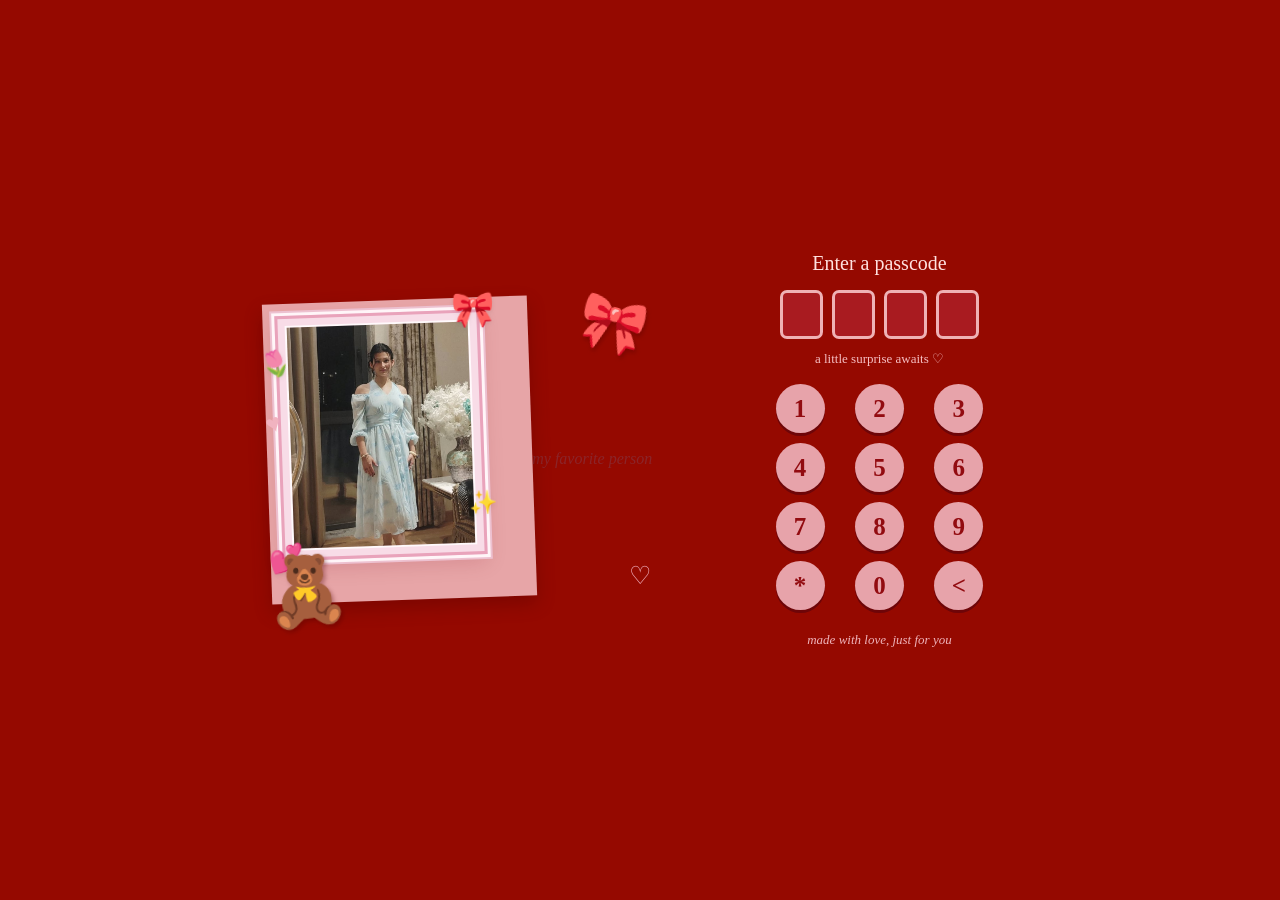
<file: index.html>
<!DOCTYPE html>
<html lang="en">
<head>
    <meta charset="UTF-8">
    <meta name="viewport" content="width=device-width, initial-scale=1.0">
    <title>Our Little Secret ♡</title>
    <link rel="stylesheet" href="style.css">
</head>
<body>

    <main class="screen">


        <section class="memory-side">
            <div class="polaroid">
                

<div class="photo-frame">
    <img src="bestie2..jpeg" alt="My bestie" class="bestie-photo">
    <span class="photo-sticker sticker-flower">🌷</span>
    <span class="photo-sticker sticker-sparkle">✨</span>
</div>


                    <span>♡</span>
                </div>
                <div class="polaroid-caption">my favorite person</div>
            </div>

            <div class="bow">🎀</div>
            <div class="teddy">🧸</div>
            <div class="little-heart heart-one">♥</div>
            <div class="little-heart heart-two">♡</div>
        </section>

        <!-- RIGHT: Passcode keypad -->
        <section class="keypad-side">
            <p class="heading">Enter a passcode</p>

            <div class="code-boxes" id="codeBoxes">
                <div class="code-box"></div>
                <div class="code-box"></div>
                <div class="code-box"></div>
                <div class="code-box"></div>
            </div>

            <p class="hint" id="hint">a little surprise awaits ♡</p>

            <div class="keypad">
                <button class="key" data-key="1">1</button>
                <button class="key" data-key="2">2</button>
                <button class="key" data-key="3">3</button>
                <button class="key" data-key="4">4</button>
                <button class="key" data-key="5">5</button>
                <button class="key" data-key="6">6</button>
                <button class="key" data-key="7">7</button>
                <button class="key" data-key="8">8</button>
                <button class="key" data-key="9">9</button>
                <button class="key" data-key="clear">*</button>
                <button class="key" data-key="0">0</button>
                <button class="key" data-key="delete"><</button>
            </div>

            <p class="bottom-text">made with love, just for you</p>
        </section>

    </main>

    <script>
        const secretCode = "2111"; // Change this
        let enteredCode = "";

        const boxes = document.querySelectorAll(".code-box");
        const hint = document.getElementById("hint");

        function updateBoxes() {
            boxes.forEach((box, index) => {
                box.textContent = enteredCode[index] ? "♥" : "";
                box.classList.toggle(
                    "filled",
                    index < enteredCode.length
                );
            });
        }

        function checkCode() {
            if (enteredCode.length === 4) {
                if (enteredCode === secretCode) {
                    hint.textContent = "Yayyy! Unlocking your surprise ♡";

                    // Next birthday page will go here
                    setTimeout(() => {
                        window.location.href = "surprise.html";
                    }, 800);
                } else {
                    hint.textContent = "Oops! Try our birth date baby ♡";
                    enteredCode = "";
                    updateBoxes();
                }
            }
        }
        

        document.querySelectorAll(".key").forEach(button => {
            button.addEventListener("click", () => {
                const key = button.dataset.key;

                if (key === "clear") {
                    enteredCode = "";
                    hint.textContent = "a little surprise awaits ♡";
                } else if (key === "delete") {
                    enteredCode = enteredCode.slice(0, -1);
                    hint.textContent = "a little surprise awaits ♡";
                } else if (enteredCode.length < 4) {
                    enteredCode += key;
                }

                updateBoxes();
                checkCode();
            });
        });

        // Allow keyboard number entry too
        document.addEventListener("keydown", event => {
            if (/^[0-9]$/.test(event.key) && enteredCode.length < 4) {
                enteredCode += event.key;
                updateBoxes();
                checkCode();
            }

            if (event.key === "Backspace") {
                enteredCode = enteredCode.slice(0, -1);
                updateBoxes();
            }

            if (event.key === "Escape") {
                enteredCode = "";
                updateBoxes();
            }
        });
    </script>

</body>
</html>
</file>
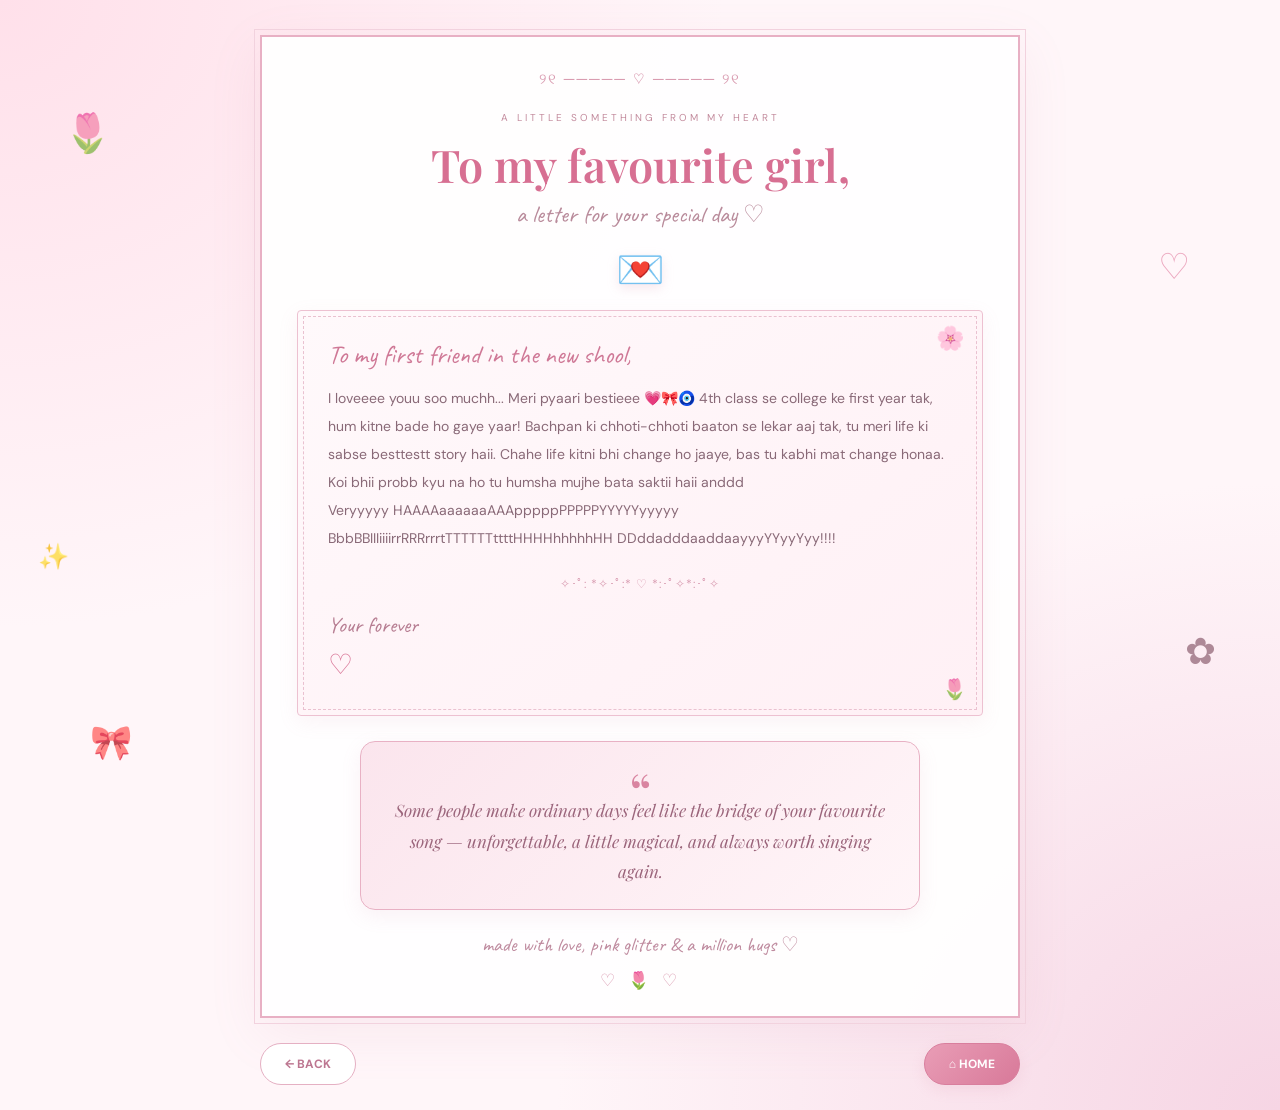
<file: letter.html>
<!DOCTYPE html>
<html lang="en">
<head>
    <meta charset="UTF-8">
    <meta name="viewport" content="width=device-width, initial-scale=1.0">
    <title>A Little Letter for You ♡</title>
    <link rel="stylesheet" href="letter.css">
</head>
<body>

    <div class="floating-decor decor-one">🌷</div>
    <div class="floating-decor decor-two">♡</div>
    <div class="floating-decor decor-three">🎀</div>
    <div class="floating-decor decor-four">✿</div>
    <div class="floating-decor decor-five">✨</div>

    <main class="letter-page">

        <div class="top-decoration">୨୧ ───── ♡ ───── ୨୧</div>

        <p class="eyebrow">A LITTLE SOMETHING FROM MY HEART</p>

        <h1>To my favourite girl,</h1>

        <p class="subtitle">a letter for your special day ♡</p>

        <div class="envelope-icon">💌</div>

        <div class="letter-card">

            <div class="card-flower flower-left">🌸</div>
            <div class="card-flower flower-right">🌷</div>

            <p class="dear">To my first friend in the new shool,</p>

            <p class="letter-text">
                I loveeee youu soo muchh... Meri pyaari bestieee 💗🎀🧿 
                4th class se college ke first year tak, 
                hum kitne bade ho gaye yaar! 
                Bachpan ki chhoti-chhoti baaton se lekar aaj tak, 
                tu meri life ki sabse besttestt story haii. 
                Chahe life kitni bhi change ho jaaye, bas tu kabhi mat change honaa.
                Koi bhii probb kyu na ho tu humsha mujhe bata saktii haii anddd <br>
                Veryyyyy HAAAAaaaaaaAAApppppPPPPPYYYYYyyyyy <br>BbbBBIIIiiiirrRRRrrrtTTTTTTttttHHHHhhhhhHH DDddadddaaddaayyyYYyyYyy!!!!
            </p>

            <div class="little-divider">✧･ﾟ: *✧･ﾟ:* ♡ *:･ﾟ✧*:･ﾟ✧</div>

            <p class="signature">
                Your forever
                <span>♡</span>
            </p>

        </div>

        <section class="quote-card">
            <span class="quote-mark">“</span>

            <p class="quote-text">
                Some people make ordinary days feel like the bridge
                of your favourite song — unforgettable, a little
                magical, and always worth singing again.
            </p>
        </section>

        <p class="footer-message">
            made with love, pink glitter & a million hugs ♡
        </p>

        <div class="bottom-decoration">♡  🌷  ♡</div>

    </main>

    <nav class="page-navigation">

        <button class="nav-button back-button"
                onclick="window.location.href='wish.html'">
            ← BACK
        </button>

        <button class="nav-button home-button"
                onclick="window.location.href='index.html'">
            ⌂ HOME
        </button>

    </nav>

</body>
</html>
</file>
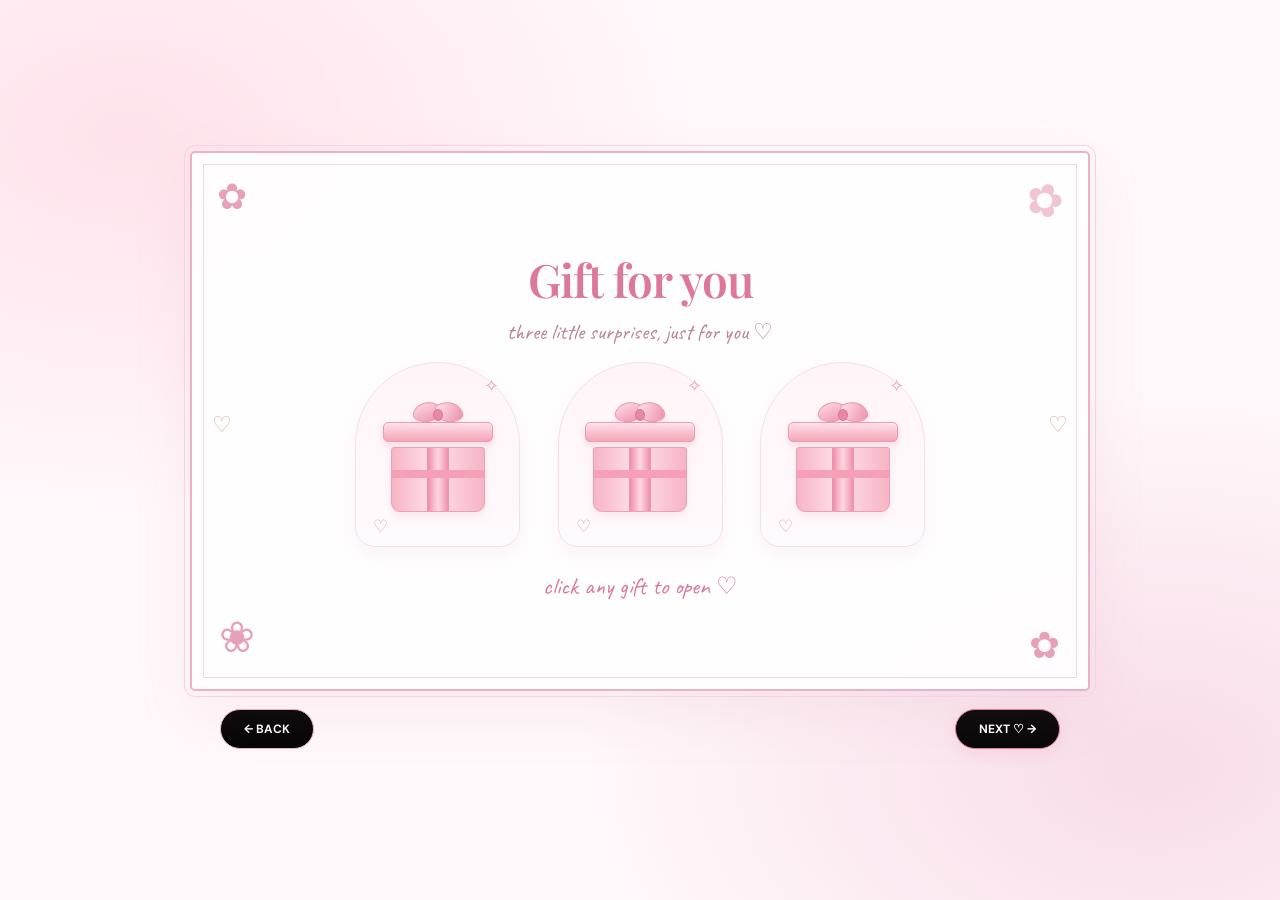
<file: memories.html>
<!DOCTYPE html>
<html lang="en">
<head>
    <meta charset="UTF-8">
    <meta name="viewport" content="width=device-width, initial-scale=1.0">
    <title>Gifts for You 🎁</title>
    <link rel="stylesheet" href="memories.css">
</head>
<body>

    <main class="gift-page">
        <div class="flower-decoration flower-top-left">✿</div>
<div class="flower-decoration flower-bottom-left">❀</div>
<div class="flower-decoration flower-bottom-right">✿</div>
<div class="flower-decoration flower-middle-left">♡</div>
<div class="flower-decoration flower-middle-right">♡</div>

        <h1>Gift for you</h1>

        <p class="subtitle">three little surprises, just for you ♡</p>

        <section class="gifts-container">

            <!-- GIFT 1 -->
            <button class="gift-button" onclick="openGift(1)"
                    aria-label="Open gift one">
                <div class="gift">
                    <div class="gift-lid"></div>
                    <div class="gift-box">
                        <div class="gift-ribbon vertical"></div>
                        <div class="gift-ribbon horizontal"></div>
                    </div>
                    <div class="bow">
                        <span class="bow-left"></span>
                        <span class="bow-right"></span>
                        <span class="bow-center"></span>
                    </div>
                </div>
            </button>

            <!-- GIFT 2 -->
            <button class="gift-button" onclick="openGift(2)"
                    aria-label="Open gift two">
                <div class="gift">
                    <div class="gift-lid"></div>
                    <div class="gift-box">
                        <div class="gift-ribbon vertical"></div>
                        <div class="gift-ribbon horizontal"></div>
                    </div>
                    <div class="bow">
                        <span class="bow-left"></span>
                        <span class="bow-right"></span>
                        <span class="bow-center"></span>
                    </div>
                </div>
            </button>

            <!-- GIFT 3 -->
            <button class="gift-button" onclick="openGift(3)"
                    aria-label="Open gift three">
                <div class="gift">
                    <div class="gift-lid"></div>
                    <div class="gift-box">
                        <div class="gift-ribbon vertical"></div>
                        <div class="gift-ribbon horizontal"></div>
                    </div>
                    <div class="bow">
                        <span class="bow-left"></span>
                        <span class="bow-right"></span>
                        <span class="bow-center"></span>
                    </div>
                </div>
            </button>

        </section>

        <p class="instruction">click any gift to open ♡</p>

       

        <!-- Gift surprise popup -->
        <div class="popup-overlay" id="giftPopup" role="dialog"
             aria-modal="true" aria-labelledby="popupTitle" hidden>

            <div class="popup-card">
                <button class="close-button" onclick="closeGift()"
                        aria-label="Close popup">×</button>

                <div class="popup-flower">🌷</div>

                <h2 id="popupTitle">A little surprise for you!</h2>

                <p id="popupMessage"></p>

                <div class="popup-heart">♡ ♡ ♡</div>

                <button class="close-gift-button" onclick="closeGift()">
                    back to my gifts
                </button>
            </div>

        </div>

    </main>

    <script>
        const gifts = {
            1: {
                title: "A little love letter 💌",
                message: "You are one of the most beautiful parts of my life. Thank you for all the laughs, the memories, and the moments that mean more than words can say. I'm so lucky to have you as my best friend. Love you always! ♡"
            },

            2: {
                title: "A wish just for you 🌷",
                message: "May this year bring you the happiest surprises, endless laughter, beautiful memories, and every little thing your heart wishes for. You deserve so much love and happiness. Never stop shining, birthday girl! ✨"
            },

            3: {
                title: "One promise, bestie 🎀",
                message: "No matter how much life changes, I hope we always find our way back to each other. More silly jokes, late-night talks, crazy adventures, and memories to laugh about forever. You're stuck with me! ♡"
            }
        };

        function openGift(number) {
            const gift = gifts[number];

            document.getElementById("popupTitle").textContent =
                gift.title;

            document.getElementById("popupMessage").textContent =
                gift.message;

            document.getElementById("giftPopup").hidden = false;

            document.querySelector(".close-button").focus();
        }

        function closeGift() {
            document.getElementById("giftPopup").hidden = true;
        }

        document.getElementById("giftPopup").addEventListener(
            "click",
            function(event) {
                if (event.target === this) {
                    closeGift();
                }
            }
        );

        document.addEventListener("keydown", function(event) {
            if (event.key === "Escape") {
                closeGift();
            }
        });

        function goBack() {
            window.location.href = "surprise.html";
        }
    </script>
    
<nav class="page-navigation">
    <button class="page-back" onclick="window.location.href='surprise.html'">
        ← BACK
    </button>

    <button class="page-next" onclick="window.location.href='wish.html'">
        NEXT ♡ →
    </button>
</nav>


</body>
</html>
</file>
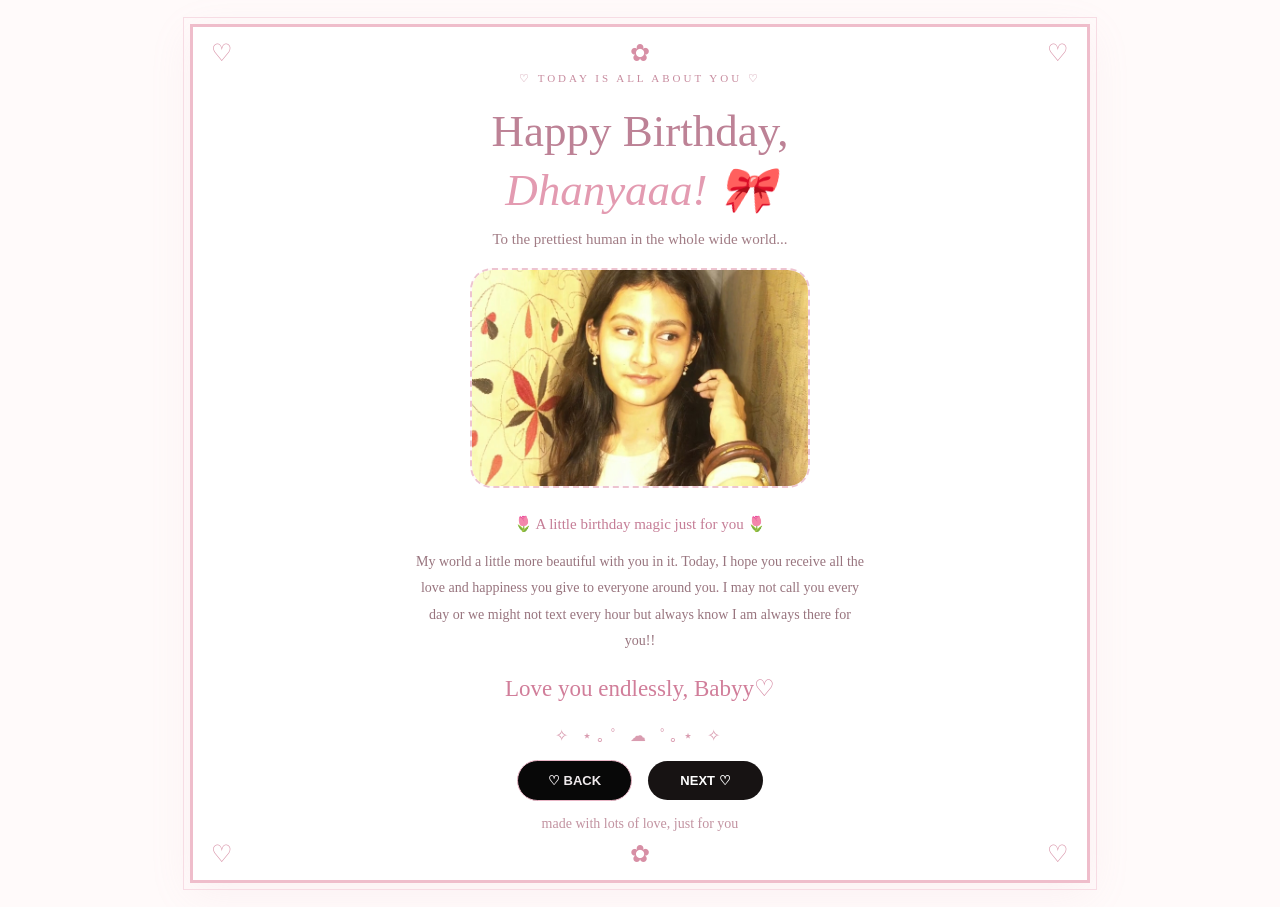
<file: surprise.html>
<!DOCTYPE html>
<html lang="en">
<head>
    <meta charset="UTF-8">
    <meta name="viewport" content="width=device-width, initial-scale=1.0">
    <title>Happy Birthdayyy! 🎀</title>
    <link rel="stylesheet" href="surprise.css">
</head>
<body>

    <main class="birthday-page">

        <div class="border-decoration">
            <span>♡</span>
            <span>✿</span>
            <span>♡</span>
        </div>

        <div class="birthday-content">

            <p class="tiny-heading">♡ TODAY IS ALL ABOUT YOU ♡</p>

            <h1>
                Happy Birthday,
                <span>Dhanyaaa! 🎀</span>
            </h1>

            <p class="intro">
                To the prettiest human in the whole wide world...
            </p>


<div class="gif-frame">
    <img
        src="bestie.jpeg"
        alt="My beautiful best friend"
        class="birthday-gif"
    >
</div>


            <div class="birthday-message">
                <p>🌷 A little birthday magic just for you 🌷</p>

                <p>
                    My world a little more beautiful with you in it.
                    Today, I hope you receive all the love
                    and happiness you give to everyone around you.
                    I may not call you every day or we might not 
                    text every hour but always know I am always there for you!!
                </p>

                <p class="love-note">
                    Love you endlessly, Babyy♡
                </p>
            </div>

            <div class="sparkles">✧ ⋆｡˚ ☁︎ ˚｡⋆ ✧</div>

            <div class="navigation-buttons">

                <button class="back-button" onclick="goBack()">
                    ♡ BACK
                </button>

                <button class="next-button" onclick="goNext()">
                    NEXT ♡
                </button>

            </div>

            <p class="footer-note">
                made with lots of love, just for you
                <br>
            </p>

        </div>
<br>
        <div class="border-decoration bottom-border">
            <span>♡</span>
            <span>✿</span>
            <span>♡</span>
        </div>

    </main>

    <script>
        function goBack() {
            window.location.href = "index.html";
        }

        function goNext() {
            window.location.href = "memories.html";
        }
    </script>

</body>
</html>
</file>
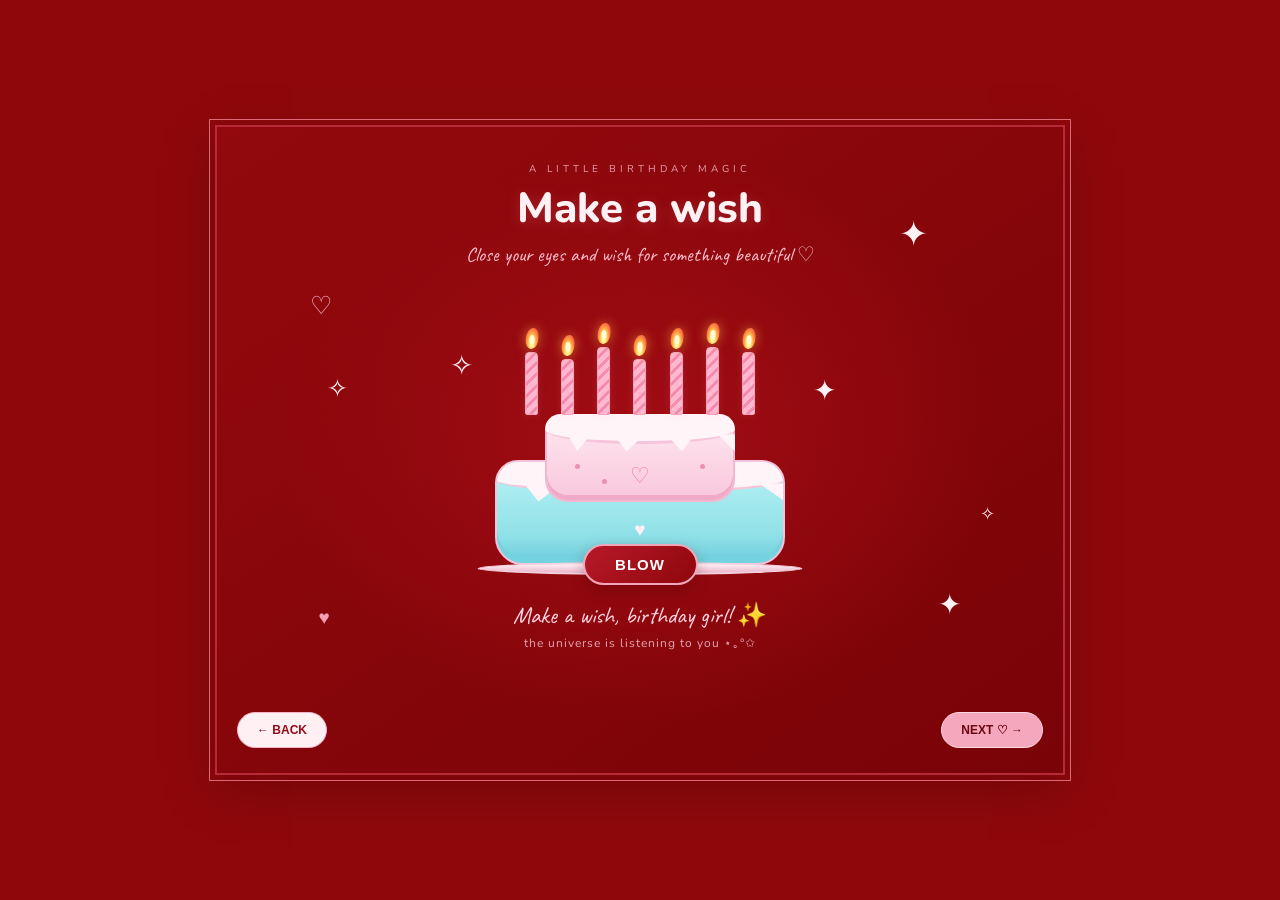
<file: wish.html>
<!DOCTYPE html>
<html lang="en">
<head>
    <meta charset="UTF-8">
    <meta name="viewport" content="width=device-width, initial-scale=1.0">
    <title>Make a Wish 🎂</title>
    <link rel="stylesheet" href="wish.css">
</head>
<body>

    <main class="wish-page">

        <!-- Decorative stars -->
        <span class="star star-one">✦</span>
        <span class="star star-two">✧</span>
        <span class="star star-three">✦</span>
        <span class="star star-four">✧</span>
        <span class="heart heart-one">♡</span>
        <span class="heart heart-two">♥</span>

        <header class="wish-header">
            <p class="eyebrow">A LITTLE BIRTHDAY MAGIC</p>
            <h1 id="wishTitle">Make a wish</h1>
            <p class="wish-subtitle" id="wishSubtitle">
                Close your eyes and wish for something beautiful ♡
            </p>
        </header>

        <!-- Birthday cake -->
        <section class="cake-scene" aria-label="Birthday cake with candles">

            <div class="sparkle sparkle-one">✧</div>
            <div class="sparkle sparkle-two">✦</div>

            <div class="cake">

                <!-- Candles -->
                <div class="candles" id="candles">

                    <div class="candle candle-one">
                        <span class="flame"></span>
                    </div>

                    <div class="candle candle-two">
                        <span class="flame"></span>
                    </div>

                    <div class="candle candle-three">
                        <span class="flame"></span>
                    </div>

                    <div class="candle candle-four">
                        <span class="flame"></span>
                    </div>

                    <div class="candle candle-five">
                        <span class="flame"></span>
                    </div>

                    <div class="candle candle-six">
                        <span class="flame"></span>
                    </div>

                    <div class="candle candle-seven">
                        <span class="flame"></span>
                    </div>

                </div>

                <!-- Top cake layer -->
                <div class="cake-top">
                    <div class="top-icing"></div>
                    <span class="cake-heart">♡</span>
                    <span class="cake-dot dot-one"></span>
                    <span class="cake-dot dot-two"></span>
                    <span class="cake-dot dot-three"></span>
                </div>

                <!-- Bottom cake layer -->
                <div class="cake-bottom">
                    <div class="bottom-icing"></div>
                    <span class="cake-heart bottom-heart">♥</span>
                </div>

                <!-- Plate -->
                <div class="cake-plate"></div>

            </div>

            <!-- Fireworks are created here by JavaScript -->
            <div class="fireworks" id="fireworks"></div>

        </section>

        <!-- Blow button -->
        <button class="blow-button" id="blowButton" onclick="blowCandles()">
            <span id="buttonText">BLOW</span>
            <span class="button-heart">♡</span>
        </button>

        <p class="wish-message" id="wishMessage" aria-live="polite">
            Make a wish, birthday girl! ✨
        </p>

        <p class="bottom-note">the universe is listening to you ⋆｡°✩</p>

        <!-- Navigation -->
        <nav class="navigation">
            <button class="nav-button back-button"
                    onclick="goBack()">
                ← BACK
            </button>

            <button class="nav-button next-button"
                    onclick="goNext()">
                NEXT ♡ →
            </button>
        </nav>

    </main>

    <script>
        let candlesBlown = false;

        function blowCandles() {
            if (candlesBlown) return;

            candlesBlown = true;

            // Extinguish all seven flames
            document.querySelectorAll(".candle").forEach((candle, index) => {
                setTimeout(() => {
                    candle.classList.add("extinguished");
                }, index * 100);
            });

            // Change the birthday message
            document.getElementById("wishTitle").textContent = "Wish made! ♡";

            document.getElementById("wishSubtitle").textContent =
                "May all your little dreams come true ✨";

            document.getElementById("wishMessage").textContent =
                "YAYYY! Your wish is on its way! 🎆💗";

            document.getElementById("buttonText").textContent = "BLOWN";

            document.getElementById("blowButton").classList.add("blown");

            // Launch colorful CSS fireworks
            launchFireworks();
        }

        function launchFireworks() {
            const container = document.getElementById("fireworks");
            const colors = [
                "#ffb6d0",
                "#ffe58a",
                "#ffffff",
                "#ff7799",
                "#b9f2ff",
                "#e4b5ff"
            ];

            // Several bursts at different positions
            const bursts = [
                { x: 15, y: 35 },
                { x: 85, y: 30 },
                { x: 50, y: 12 },
                { x: 25, y: 65 },
                { x: 78, y: 65 },
                { x: 50, y: 45 }
            ];

            bursts.forEach((burst, burstIndex) => {
                setTimeout(() => {
                    const color = colors[burstIndex % colors.length];

                    for (let i = 0; i < 18; i++) {
                        const particle = document.createElement("span");
                        const angle = (Math.PI * 2 * i) / 18;
                        const distance = 35 + Math.random() * 55;

                        particle.className = "firework-particle";
                        particle.style.left = burst.x + "%";
                        particle.style.top = burst.y + "%";
                        particle.style.setProperty("--dx",
                            Math.cos(angle) * distance + "px");
                        particle.style.setProperty("--dy",
                            Math.sin(angle) * distance + "px");
                        particle.style.setProperty("--firework-color", color);

                        container.appendChild(particle);

                        setTimeout(() => particle.remove(), 1500);
                    }
                }, burstIndex * 250);
            });
        }

        function goBack() {
            window.location.href = "memories.html";
        }

        function goNext() {
            window.location.href = "letter.html";
        }
    </script>

</body>
</html>
</file>
<file: style.css>
* {
    margin: 0;
    padding: 0;
    box-sizing: border-box;
}

body {
    min-height: 100vh;
    background: #950900;
    font-family: Georgia, serif;
    display: flex;
    align-items: center;
    justify-content: center;
    overflow: hidden;
    color: #ffd5d5;
}

/* Main screen */
.screen {
    width: min(900px, 94%);
    min-height: 440px;
    display: flex;
    align-items: center;
    justify-content: space-evenly;
    gap: 45px;
    padding: 35px;
}

/* LEFT SIDE */
.memory-side {
    width: 48%;
    min-height: 340px;
    display: flex;
    justify-content: center;
    align-items: center;
    position: relative;
}

/* Polaroid frame */
.polaroid {
    width: 265px;
    height: 300px;
    background: #e7a5a7;
    padding: 12px 12px 0;
    position: relative;
    transform: rotate(-2deg);
    box-shadow: 0 8px 18px #4d000055;
}

.photo-space {
    width: 100%;
    height: 220px;
    background: #7d171b;
    border: 1px solid #d28b8d;
    display: flex;
    align-items: center;
    justify-content: center;
    background-image:
        radial-gradient(circle at 30% 30%, #a93639 0, transparent 45%),
        radial-gradient(circle at 75% 70%, #570508 0, transparent 45%);
}

.photo-space span {
    font-size: 35px;
    color: #e8a3ad;
    opacity: 0.8;
}

.polaroid-caption {
    color: #8b2529;
    font-size: 16px;
    text-align: center;
    padding-top: 17px;
    font-style: italic;
}

/* Decorative bow */
.bow {
    position: absolute;
    top: 12px;
    right: 12px;
    font-size: 55px;
    transform: rotate(15deg);
    filter: drop-shadow(2px 3px 2px #4d000055);
    z-index: 2;
}

/* Teddy decoration */
.teddy {
    position: absolute;
    bottom: -10px;
    left: 2px;
    font-size: 68px;
    transform: rotate(-8deg);
    filter: drop-shadow(2px 3px 2px #4d000055);
}

.little-heart {
    position: absolute;
    color: #f1b3c0;
    font-size: 25px;
}

.heart-one {
    left: 5px;
    top: 130px;
    transform: rotate(-20deg);
}

.heart-two {
    right: 8px;
    bottom: 30px;
}

/* RIGHT SIDE */
.keypad-side {
    width: 280px;
    flex-shrink: 0;
    text-align: center;
}

.heading {
    font-size: 20px;
    color: #ffe1df;
    margin-bottom: 15px;
}

/* Four passcode boxes */
.code-boxes {
    display: flex;
    justify-content: center;
    gap: 9px;
    margin-bottom: 12px;
}

.code-box {
    width: 43px;
    height: 49px;
    border: 3px solid #efb2b5;
    border-radius: 7px;
    background: #a91b20;
    color: #ffe4e4;
    display: flex;
    align-items: center;
    justify-content: center;
    font-size: 22px;
    transition: 0.2s;
}

.code-box.filled {
    background: #e9b3b6;
    color: #9b1014;
    border-color: #ffe1df;
}

/* Hint text */
.hint {
    min-height: 24px;
    font-size: 13px;
    color: #f6bfc2;
    margin-bottom: 9px;
}

/* Number keypad */
.keypad {
    display: grid;
    grid-template-columns: repeat(3, 1fr);
    gap: 10px 13px;
    justify-items: center;
    max-width: 225px;
    margin: 0 auto;
}

.key {
    width: 49px;
    height: 49px;
    border: none;
    border-radius: 50%;
    background: #e7a3aa;
    color: #920b10;
    font-family: Georgia, serif;
    font-size: 25px;
    font-weight: bold;
    cursor: pointer;
    box-shadow: 0 3px 0 #6e0508;
    transition: transform 0.15s, background 0.15s;
}

.key:hover {
    background: #ffd6d9;
    transform: scale(1.07);
}

.key:active {
    transform: scale(0.93);
    box-shadow: none;
}

.bottom-text {
    font-size: 13px;
    font-style: italic;
    color: #efb4ba;
    margin-top: 22px;
}

/* Smaller screens */
@media (max-width: 620px) {
    body {
        overflow-y: auto;
    }

    .screen {
        flex-direction: column;
        gap: 30px;
        padding: 35px 10px;
    }

    .memory-side {
        width: 100%;
        min-height: 270px;
    }

    .polaroid {
        width: 220px;
        height: 250px;
    }

    .photo-space {
        height: 180px;
    }

    .bow {
        right: calc(50% - 130px);
        top: 0;
    }

    .teddy {
        left: calc(50% - 140px);
        bottom: -5px;
    }

    .keypad-side {
        width: 100%;
    }

    .heading {
        font-size: 19px;
    }
}


/* Original photo box — slightly bigger and cuter */
.photo-frame {
    position: relative;
    width: 205px;
    height: 245px;
    padding: 7px;
    background: #f8dce7;
    border: 3px solid #e9a3bb;
    box-shadow:
        0 0 0 3px #fff5f8,
        0 0 0 5px #edc1d0,
        0 8px 20px #7b001b25;
    flex-shrink: 0;
}

/* Photo inside the original frame */
.bestie-photo {
    display: block;
    width: 100%;
    height: 100%;
    object-fit: cover;
    object-position: center 20%;
    border: 2px solid #fff9fb;
}

/* Cute stickers around the frame */
.photo-frame::before {
    content: "🎀";
    position: absolute;
    top: -23px;
    right: -19px;
    font-size: 35px;
    z-index: 3;
    filter: drop-shadow(0 2px 2px #00000015);
}

.photo-frame::after {
    content: "💕";
    position: absolute;
    bottom: -17px;
    left: -17px;
    font-size: 28px;
    z-index: 3;
    filter: drop-shadow(0 2px 2px #00000015);
}

.photo-sticker {
    position: absolute;
    z-index: 4;
    pointer-events: none;
    filter: drop-shadow(0 2px 2px #00000012);
}

.sticker-flower {
    top: 30px;
    left: -19px;
    font-size: 25px;
    transform: rotate(-15deg);
}

.sticker-sparkle {
    right: -15px;
    bottom: 35px;
    font-size: 23px;
}

/* Keep the larger photo from squeezing the keypad */
@media (max-width: 600px) {
    .photo-frame {
        width: 180px;
        height: 220px;
    }
}
</file>
<file: letter.css>
@import url('https://fonts.googleapis.com/css2?family=Caveat:wght@400;500;600;700&family=DM+Sans:wght@400;500;600;700&family=Playfair+Display:ital,wght@0,500;0,600;1,500;1,600&display=swap');

* {
    margin: 0;
    padding: 0;
    box-sizing: border-box;
}

body {
    min-height: 100vh;
    padding: 35px 20px 25px;
    display: flex;
    flex-direction: column;
    align-items: center;
    background:
        radial-gradient(ellipse at top left, #ffe0ea, transparent 40%),
        radial-gradient(ellipse at bottom right, #f6d5e4, transparent 40%),
        #fff6f9;
    color: #936778;
    font-family: 'DM Sans', sans-serif;
    overflow-x: hidden;
}

/* Floating decorations */
.floating-decor {
    position: fixed;
    z-index: 0;
    pointer-events: none;
    opacity: 0.75;
    animation: float 4s ease-in-out infinite;
}

.decor-one {
    top: 12%;
    left: 5%;
    font-size: 38px;
}

.decor-two {
    top: 27%;
    right: 7%;
    font-size: 36px;
    color: #e58dab;
    animation-delay: 1s;
}

.decor-three {
    bottom: 15%;
    left: 7%;
    font-size: 34px;
    animation-delay: 0.6s;
}

.decor-four {
    bottom: 25%;
    right: 5%;
    font-size: 37px;
    animation-delay: 1.5s;
}

.decor-five {
    top: 60%;
    left: 3%;
    font-size: 25px;
    animation-delay: 0.8s;
}

@keyframes float {
    0%, 100% {
        transform: translateY(0) rotate(-5deg);
    }

    50% {
        transform: translateY(-12px) rotate(8deg);
    }
}

/* Main page */
.letter-page {
    position: relative;
    z-index: 1;
    width: 100%;
    max-width: 760px;
    padding: 32px 35px 25px;
    text-align: center;
    border: 2px solid #e8b0c4;
    outline: 1px solid #f2d2de;
    outline-offset: 5px;
    background: rgba(255, 255, 255, 0.94);
    box-shadow: 0 15px 50px #c77b971c;
}

/* Heading */
.top-decoration {
    color: #d99bb0;
    font-size: 15px;
    margin-bottom: 22px;
    letter-spacing: 2px;
}

.eyebrow {
    color: #c38b9d;
    font-size: 10px;
    letter-spacing: 3px;
    margin-bottom: 12px;
}

h1 {
    color: #d76f92;
    font-family: 'Playfair Display', serif;
    font-weight: 600;
    font-size: clamp(31px, 5vw, 45px);
    line-height: 1.25;
}

.subtitle {
    color: #b98b9b;
    font-family: 'Caveat', cursive;
    font-size: 24px;
    margin-top: 7px;
}

.envelope-icon {
    font-size: 39px;
    margin: 15px 0;
    filter: drop-shadow(0 4px 6px #d78ca533);
}

/* Letter card */
.letter-card {
    position: relative;
    padding: 27px 30px;
    text-align: left;
    background: linear-gradient(145deg, #fff9fb, #fff0f5);
    border: 1px solid #edc1d1;
    outline: 1px dashed #eac1d0;
    outline-offset: -7px;
    border-radius: 4px;
    box-shadow: 0 6px 20px #d58ba419;
}

.dear {
    font-family: 'Caveat', cursive;
    color: #cf7896;
    font-size: 26px;
    margin-bottom: 13px;
}

.letter-text {
    font-family: 'DM Sans', sans-serif;
    color: #896977;
    font-size: 14px;
    line-height: 2;
    text-align: left;
    padding-bottom: 12px;
}

.card-flower {
    position: absolute;
    font-size: 23px;
    opacity: 0.8;
}

.flower-left {
    top: 12px;
    right: 17px;
}

.flower-right {
    bottom: 13px;
    right: 15px;
    font-size: 20px;
}

.little-divider {
    text-align: center;
    color: #d89bb0;
    font-size: 12px;
    margin: 12px 0 16px;
    letter-spacing: 1px;
}

.signature {
    font-family: 'Caveat', cursive;
    font-size: 22px;
    color: #b67c91;
    line-height: 1.6;
}

.signature span {
    display: block;
    font-size: 28px;
    color: #d87596;
}

/* Taylor-inspired quote */
.quote-card {
    position: relative;
    max-width: 560px;
    margin: 25px auto 0;
    padding: 22px 27px;
    border: 1px solid #e8b1c4;
    border-radius: 15px;
    background: linear-gradient(135deg, #fbe5ed, #fff5f8);
    box-shadow: 0 6px 20px #d58ba41c;
}

.quote-mark {
    display: block;
    height: 31px;
    color: #d984a0;
    font-family: 'Playfair Display', serif;
    font-size: 55px;
    line-height: 1;
}

.quote-text {
    color: #9b657b;
    font-family: 'Playfair Display', serif;
    font-style: italic;
    font-size: 17px;
    line-height: 1.8;
}

.quote-credit {
    margin-top: 13px;
    color: #c18198;
    font-family: 'Caveat', cursive;
    font-size: 19px;
}

/* Footer */
.footer-message {
    margin-top: 22px;
    color: #bf8b9f;
    font-family: 'Caveat', cursive;
    font-size: 20px;
}

.bottom-decoration {
    margin-top: 12px;
    color: #d99bb0;
    font-size: 17px;
    letter-spacing: 4px;
}

/* Navigation outside the box */
.page-navigation {
    position: relative;
    z-index: 2;
    width: 100%;
    max-width: 760px;
    display: flex;
    justify-content: space-between;
    align-items: center;
    margin-top: 25px;
}

.nav-button {
    padding: 12px 24px;
    border-radius: 30px;
    font-family: 'DM Sans', sans-serif;
    font-size: 12px;
    font-weight: 700;
    cursor: pointer;
    transition: 0.25s ease;
}

.back-button {
    background: #ffffff;
    color: #bd7791;
    border: 1px solid #e5b0c3;
}

.home-button {
    color: #ffffff;
    border: 1px solid #d97e9d;
    background: linear-gradient(135deg, #e99db6, #d87999);
    box-shadow: 0 5px 14px #d78ca529;
}

.nav-button:hover {
    transform: translateY(-3px);
    box-shadow: 0 8px 18px #d78ca533;
}

/* Mobile */
@media (max-width: 600px) {
    body {
        padding: 20px 13px;
    }

    .letter-page {
        padding: 27px 16px 22px;
    }

    .top-decoration {
        font-size: 12px;
    }

    .eyebrow {
        font-size: 9px;
        letter-spacing: 2px;
    }

    .letter-card {
        padding: 25px 19px;
    }

    .letter-text {
        font-size: 13px;
        line-height: 1.9;
    }

    .quote-card {
        padding: 20px 17px;
    }

    .quote-text {
        font-size: 15px;
    }

    .decor-one {
        left: 1%;
        font-size: 26px;
    }

    .decor-two {
        right: 1%;
        font-size: 27px;
    }

    .decor-three,
    .decor-four,
    .decor-five {
        opacity: 0.4;
    }

    .nav-button {
        padding: 11px 19px;
    }
}

/* Respect reduced-motion preferences */
@media (prefers-reduced-motion: reduce) {
    *,
    *::before,
    *::after {
        animation: none !important;
        transition: none !important;
    }
}
</file>
<file: memories.css>
@import url('https://fonts.googleapis.com/css2?family=DM+Sans:wght@400;500;600;700&family=Playfair+Display:ital,wght@0,500;0,600;1,500&family=Caveat:wght@500;600&display=swap');

* {
    margin: 0;
    padding: 0;
    box-sizing: border-box;
}

body {
    min-height: 100vh;
    padding: 24px;
    display: flex;
    align-items: center;
    justify-content: center;
    font-family: 'DM Sans', sans-serif;
    color: #925e70;
    background:
        radial-gradient(ellipse at 10% 15%, #ffe2eb 0, transparent 35%),
        radial-gradient(ellipse at 90% 85%, #f8dce8 0, transparent 35%),
        #fff8fa;
}

/* Main page */
.gift-page {
    width: 100%;
    max-width: 900px;
    min-height: 540px;
    position: relative;
    isolation: isolate;
    overflow: hidden;
    display: flex;
    flex-direction: column;
    align-items: center;
    justify-content: center;
    padding: 45px 25px 38px;
    text-align: center;
    background: rgba(255, 255, 255, 0.93);
    border: 2px solid #eab2c5;
    outline: 1px solid #f4d4df;
    outline-offset: 5px;
    box-shadow: 0 20px 60px #c77b971c;
    border-radius: 5px;
}

/* Inner decorative frame */
.gift-page::before {
    content: "";
    position: absolute;
    inset: 11px;
    border: 1px solid #f4d8e1;
    pointer-events: none;
    z-index: -1;
}

/* Flower decorations */
.gift-page::after {
    content: "✿";
    position: absolute;
    top: 18px;
    right: 24px;
    font-size: 45px;
    color: #e9a8bd;
    opacity: 0.65;
    transform: rotate(18deg);
    pointer-events: none;
}

.flower-decoration {
    position: absolute;
    color: #e6a1b8;
    pointer-events: none;
    user-select: none;
    animation: flowerFloat 4s ease-in-out infinite;
}

.flower-top-left {
    top: 20px;
    left: 25px;
    font-size: 36px;
}

.flower-bottom-left {
    bottom: 24px;
    left: 27px;
    font-size: 43px;
    animation-delay: 1s;
}

.flower-bottom-right {
    bottom: 20px;
    right: 28px;
    font-size: 37px;
    animation-delay: 1.5s;
}

.flower-middle-left {
    top: 48%;
    left: 20px;
    font-size: 22px;
    color: #d9b1a0;
}

.flower-middle-right {
    top: 48%;
    right: 20px;
    font-size: 22px;
    color: #d9b1a0;
}

/* Heading */
h1 {
    font-family: 'Playfair Display', serif;
    font-weight: 600;
    font-size: clamp(34px, 5vw, 46px);
    color: #dc7898;
    margin-bottom: 8px;
    letter-spacing: -1px;
}

.subtitle {
    font-family: 'Caveat', cursive;
    font-size: 22px;
    color: #b88496;
    margin-bottom: 16px;
}

.heading-divider {
    display: flex;
    align-items: center;
    justify-content: center;
    gap: 12px;
    color: #e4a3b7;
    font-size: 17px;
    margin-bottom: 20px;
}

.heading-divider span:nth-child(odd) {
    width: 42px;
    height: 1px;
    background: #ecc6d2;
}

/* Gifts in one row */
.gifts-container {
    width: 100%;
    max-width: 570px;
    display: flex;
    align-items: center;
    justify-content: space-between;
    gap: 20px;
    margin: 0 auto 24px;
}

/* Gift card button */
.gift-button {
    flex: 1;
    min-width: 0;
    max-width: 165px;
    height: 185px;
    border: 1px solid #f5dfe7;
    border-radius: 100px 100px 24px 24px;
    background: linear-gradient(180deg, #fff5f8, #fffafd);
    display: flex;
    flex-direction: column;
    align-items: center;
    justify-content: center;
    gap: 13px;
    cursor: pointer;
    position: relative;
    transition: transform 0.3s ease, box-shadow 0.3s ease;
    box-shadow: 0 7px 20px #cf8fa519;
}

.gift-button::before {
    content: "✧";
    position: absolute;
    top: 12px;
    right: 20px;
    font-size: 18px;
    color: #e7a4ba;
}

.gift-button::after {
    content: "♡";
    position: absolute;
    bottom: 9px;
    left: 17px;
    font-size: 17px;
    color: #df9cb1;
}

.gift-button:hover {
    transform: translateY(-9px);
    box-shadow: 0 15px 28px #d78ca529;
    border-color: #e6a6bb;
}

.gift-button:focus-visible {
    outline: 2px solid #d97999;
    outline-offset: 4px;
}

/* CSS gift illustration */
.gift {
    width: 110px;
    height: 105px;
    position: relative;
    margin-top: 10px;
    filter: drop-shadow(0 5px 4px #c8768c20);
    transition: transform 0.3s ease;
}

.gift-button:hover .gift {
    transform: scale(1.07) rotate(-2deg);
}

/* Gift body */
.gift-box {
    position: absolute;
    width: 94px;
    height: 65px;
    bottom: 0;
    left: 8px;
    border: 1px solid #eca0b6;
    border-radius: 3px 3px 9px 9px;
    background: linear-gradient(
        90deg,
        #f7b4c7,
        #ffe0e8 45%,
        #f7b4c7
    );
    overflow: hidden;
}

/* Lid */
.gift-lid {
    position: absolute;
    width: 110px;
    height: 20px;
    top: 15px;
    left: 0;
    z-index: 3;
    border: 1px solid #eb9bb2;
    border-radius: 5px;
    background: linear-gradient(
        180deg,
        #ffe2e9,
        #f4a5ba
    );
    box-shadow: 0 3px 5px #c96f8a16;
}

/* Ribbon */
.gift-ribbon.vertical {
    position: absolute;
    left: 35px;
    top: 0;
    bottom: 0;
    width: 22px;
    background: linear-gradient(
        90deg,
        #f08eaa,
        #ffd8e2,
        #ee91ac
    );
    border-left: 1px solid #e996ad;
    border-right: 1px solid #e996ad;
}

.gift-ribbon.horizontal {
    position: absolute;
    top: 22px;
    left: 0;
    width: 100%;
    height: 8px;
    background: #f5a0b7;
}

/* Bow */
.bow {
    position: absolute;
    width: 48px;
    height: 30px;
    left: 31px;
    top: -7px;
    z-index: 4;
}

.bow-left,
.bow-right {
    position: absolute;
    top: 1px;
    width: 25px;
    height: 22px;
    background: linear-gradient(135deg, #ffe2eb, #ed8fab);
    border: 1px solid #e995ad;
}

.bow-left {
    left: 0;
    border-radius: 80% 20% 70% 30%;
    transform: rotate(20deg);
}

.bow-right {
    right: 0;
    border-radius: 20% 80% 30% 70%;
    transform: rotate(-20deg);
}

.bow-center {
    position: absolute;
    top: 9px;
    left: 19px;
    z-index: 2;
    width: 10px;
    height: 12px;
    background: #e987a4;
    border: 1px solid #dc7898;
    border-radius: 50%;
}

/* Gift labels */
.gift-label {
    font-family: 'Caveat', cursive;
    font-size: 19px;
    color: #ca8098;
}

/* Instructions */
.instruction {
    font-family: 'Caveat', cursive;
    font-size: 24px;
    color: #dc7898;
    margin-top: 0;
}

/* Navigation */
.back-button {
    position: absolute;
    bottom: 18px;
    left: 22px;
    padding: 9px 17px;
    border: 1px solid #edc1d0;
    border-radius: 25px;
    background: #fff5f8;
    color: #c87995;
    font-size: 11px;
    font-weight: 600;
    cursor: pointer;
    transition: 0.25s ease;
}

.back-button:hover {
    background: #f9dfe8;
    transform: translateX(-3px);
}

/* Gift popup */
.popup-overlay {
    position: absolute;
    inset: 0;
    z-index: 10;
    display: flex;
    align-items: center;
    justify-content: center;
    padding: 20px;
    background: #fff4f8ed;
    backdrop-filter: blur(4px);
}

.popup-overlay[hidden] {
    display: none;
}

.popup-card {
    position: relative;
    width: 100%;
    max-width: 390px;
    padding: 35px 25px 28px;
    border: 1px solid #e9b4c5;
    outline: 1px dashed #f0d1dc;
    outline-offset: -8px;
    border-radius: 25px;
    background: #fffdfd;
    box-shadow: 0 18px 50px #d78aa533;
    animation: popIn 0.3s ease;
}

.close-button {
    position: absolute;
    top: 8px;
    right: 13px;
    border: none;
    background: transparent;
    font-size: 28px;
    color: #d77d96;
    cursor: pointer;
}

.popup-flower {
    font-size: 42px;
    margin-bottom: 12px;
}

.popup-card h2 {
    font-family: 'Playfair Display', serif;
    font-weight: 500;
    font-size: 25px;
    color: #d96e90;
    margin-bottom: 15px;
}

.popup-card p {
    font-size: 14px;
    line-height: 1.9;
    color: #987481;
}

.popup-heart {
    margin: 17px 0;
    color: #df8da7;
    letter-spacing: 8px;
}

.close-gift-button {
    padding: 12px 22px;
    border: none;
    border-radius: 25px;
    background: #e99db4;
    color: white;
    font-size: 13px;
    cursor: pointer;
    transition: 0.25s ease;
}

.close-gift-button:hover {
    background: #d97b99;
}

/* Animations */
@keyframes flowerFloat {
    0%, 100% {
        transform: translateY(0) rotate(0deg);
    }

    50% {
        transform: translateY(-7px) rotate(8deg);
    }
}

@keyframes popIn {
    from {
        opacity: 0;
        transform: scale(0.88);
    }

    to {
        opacity: 1;
        transform: scale(1);
    }
}

/* Mobile */
@media (max-width: 500px) {
    body {
        padding: 13px;
    }

    .gift-page {
        min-height: 490px;
        padding: 45px 12px 45px;
    }

    .gifts-container {
        gap: 7px;
    }

    .gift-button {
        height: 150px;
        border-radius: 70px 70px 18px 18px;
    }

    .gift {
        transform: scale(0.76);
        margin-top: 0;
        margin-bottom: -8px;
    }

    .gift-button:hover .gift {
        transform: scale(0.8);
    }

    .gift-label {
        font-size: 16px;
    }

    .flower-middle-left,
    .flower-middle-right {
        display: none;
    }

    .flower-top-left {
        left: 15px;
        top: 12px;
        font-size: 28px;
    }

    .flower-bottom-left {
        left: 13px;
        bottom: 13px;
        font-size: 30px;
    }

    .flower-bottom-right {
        right: 13px;
        bottom: 13px;
        font-size: 29px;
    }

    .back-button {
        bottom: 12px;
        left: 12px;
    }

    .instruction {
        font-size: 22px;
    }
}

/* Navigation outside the gift box */
body {
    flex-direction: column;
    gap: 18px;
}

.gift-page {
    flex: 0 0 auto;
}

/* Back and next buttons */
.page-navigation {
    width: 100%;
    max-width: 850px;
    display: flex;
    justify-content: space-between;
    align-items: center;
    padding: 0 5px;
}

.page-back,
.page-next {
    padding: 11px 23px;
    border-radius: 30px;
    font-family: 'DM Sans', sans-serif;
    font-size: 12px;
    font-weight: 700;
    cursor: pointer;
    transition: all 0.25s ease;
}

.page-back {
    background: #060606;
    color: #f5f5f5;
    border: 1px solid #eab2c5;
}

.page-next {
    background: #080808;
    color: white;
    border: 1px solid #df829f;
    box-shadow: 0 5px 15px #d78ca529;
}

.page-back:hover,
.page-next:hover {
    transform: translateY(-3px);
    box-shadow: 0 7px 18px #f6bace33;
}

.page-next:hover {
    background: #f7b0c8;
}

@media (max-width: 500px) {
    .page-navigation {
        padding: 0 3px;
    }

    .page-back,
    .page-next {
        padding: 10px 18px;
    }
}
</file>
<file: surprise.css>
* {
    margin: 0;
    padding: 0;
    box-sizing: border-box;
}

body {
    min-height: 100vh;
    background: #fffafa;
    color: #865d68;
    font-family: Georgia, serif;
    display: flex;
    justify-content: center;
    align-items: center;
    padding: 24px;
}

/* Main pink bordered page */
.birthday-page {
    position: relative;
    width: 100%;
    max-width: 900px;
    min-height: 650px;
    background: #ffffff;
    border: 3px solid #efbdcb;
    outline: 1px solid #f7dce4;
    outline-offset: 6px;
    box-shadow: 0 10px 40px #d9a3b51c;
    text-align: center;
    padding: 45px 25px 30px;
    overflow: hidden;
}

/* Decorative border details */
.border-decoration {
    position: absolute;
    top: 12px;
    left: 18px;
    right: 18px;
    display: flex;
    justify-content: space-between;
    color: #d78fa5;
    font-size: 24px;
    pointer-events: none;
}

.bottom-border {
    top: auto;
    bottom: 12px;
}

/* Content */
.birthday-content {
    max-width: 580px;
    margin: 0 auto;
}

.tiny-heading {
    font-size: 11px;
    letter-spacing: 3px;
    color: #c78b9e;
    margin-bottom: 17px;
}

h1 {
    font-size: clamp(30px, 5vw, 45px);
    font-weight: normal;
    line-height: 1.3;
    color: #bd8296;
    margin-bottom: 12px;
}

h1 span {
    display: block;
    color: #e39bb1;
    font-style: italic;
}

.intro {
    font-size: 15px;
    color: #a17c85;
    margin-bottom: 20px;
}

/* Birthday GIF */
.gif-frame {
    width: min(100%, 340px);
    height: 220px;
    margin: 0 auto 22px;
    display: flex;
    align-items: center;
    justify-content: center;
    background: #fff9fb;
    border: 2px dashed #edc4d0;
    border-radius: 22px;
    overflow: hidden;
    animation: gentleFloat 3s ease-in-out infinite;
}


.birthday-gif {
    display: block;
    width: 100%;
    height: 100%;
    object-fit: cover;
    object-position: center 35%;
    border-radius: 18px;
}

/* Birthday wishes */
.birthday-message {
    max-width: 450px;
    margin: 0 auto;
    font-size: 14px;
    line-height: 1.9;
    color: #98747e;
}

.birthday-message p:first-child {
    color: #c57d96;
    font-size: 15px;
    margin-bottom: 10px;
}

.love-note {
    font-family: cursive;
    color: #d17e9a;
    font-size: 23px;
    margin-top: 12px;
}

.sparkles {
    margin: 15px 0;
    color: #d99cb0;
    letter-spacing: 5px;
}

/* Navigation buttons */
.navigation-buttons {
    display: flex;
    justify-content: center;
    align-items: center;
    gap: 16px;
    margin-top: 10px;
}

.back-button,
.next-button {
    width: 115px;
    padding: 12px 16px;
    border-radius: 30px;
    font-family: Arial, sans-serif;
    font-size: 13px;
    font-weight: bold;
    cursor: pointer;
    transition: 0.25s ease;
}

.back-button {
    background: #080808;
    color: #efeaec;
    border: 1px solid #e8b5c5;
}

.back-button:hover {
    background: #f9dfe7;
    transform: translateY(-3px);
}

.next-button {
    background: #171313;
    color: #ffffff;
    border: none;
}

.next-button:hover {
    background: #edc2d1;
    transform: translateY(-3px);
}

/* Footer */
.footer-note {
    margin-top: 15px;
    font-family: cursive;
    font-size: 14px;
    color: #c293a1;
}

/* Animation */
@keyframes gentleFloat {
    0%, 100% {
        transform: translateY(0);
    }

    50% {
        transform: translateY(-5px);
    }
}

/* Mobile responsive design */
@media (max-width: 500px) {
    body {
        padding: 15px;
    }

    .birthday-page {
        padding: 40px 18px 28px;
    }

    .gif-frame {
        height: 190px;
    }

    .birthday-message {
        font-size: 13px;
    }

    .tiny-heading {
        letter-spacing: 2px;
    }
}

@media (max-width: 350px) {
    .navigation-buttons {
        gap: 8px;
    }

    .back-button,
    .next-button {
        width: 105px;
    }
}
</file>
<file: wish.css>
@import url('https://fonts.googleapis.com/css2?family=Nunito:wght@400;600;700;800&family=Playfair+Display:ital,wght@0,500;0,600;1,500&family=Caveat:wght@500;600&display=swap');

* {
    margin: 0;
    padding: 0;
    box-sizing: border-box;
}

body {
    min-height: 100vh;
    background: #8e080b;
    font-family: 'Nunito', sans-serif;
    color: #fff1f4;
    display: flex;
    justify-content: center;
    align-items: center;
    padding: 18px;
}

/* Main page */
.wish-page {
    width: 100%;
    max-width: 850px;
    min-height: 650px;
    position: relative;
    isolation: isolate;
    overflow: hidden;
    display: flex;
    flex-direction: column;
    align-items: center;
    text-align: center;
    padding: 35px 20px 25px;
    border: 2px solid #b72b38;
    outline: 1px solid #dc6878;
    outline-offset: 5px;
    background:
        radial-gradient(ellipse at 50% 48%, #a20c14 0%, transparent 60%),
        linear-gradient(145deg, #93090d, #790307);
    box-shadow: 0 15px 50px #42000355;
}

/* Stars and hearts */
.star,
.heart {
    position: absolute;
    color: #fff2f5;
    pointer-events: none;
    animation: twinkle 2s ease-in-out infinite alternate;
}

.star-one {
    top: 13%;
    right: 16%;
    font-size: 35px;
}

.star-two {
    top: 38%;
    left: 13%;
    font-size: 25px;
    animation-delay: 0.5s;
}

.star-three {
    bottom: 23%;
    right: 12%;
    font-size: 28px;
    animation-delay: 1s;
}

.star-four {
    top: 58%;
    right: 8%;
    font-size: 18px;
}

.heart-one {
    top: 25%;
    left: 11%;
    font-size: 25px;
    color: #f5b4ca;
}

.heart-two {
    bottom: 22%;
    left: 12%;
    font-size: 19px;
    color: #f3a0b7;
}

@keyframes twinkle {
    from {
        opacity: 0.45;
        transform: scale(0.8) rotate(-10deg);
    }

    to {
        opacity: 1;
        transform: scale(1.15) rotate(10deg);
    }
}

/* Heading */
.wish-header {
    position: relative;
    z-index: 2;
}

.eyebrow {
    font-size: 10px;
    letter-spacing: 4px;
    color: #e9a0b2;
    margin-bottom: 8px;
}

.wish-header h1 {
    font-family: 'Nunito', sans-serif;
    font-size: clamp(30px, 5vw, 42px);
    line-height: 1.2;
    font-weight: 800;
    color: #fff1f4;
    text-shadow: 0 3px 15px #ff9cb333;
}

.wish-subtitle {
    margin-top: 8px;
    font-family: 'Caveat', cursive;
    font-size: 20px;
    color: #f8bdcb;
}

/* Cake scene */
.cake-scene {
    width: 100%;
    max-width: 440px;
    height: 310px;
    position: relative;
    display: flex;
    justify-content: center;
    align-items: flex-end;
    margin-top: 5px;
}

/* Cake base */
.cake {
    width: 310px;
    height: 250px;
    position: relative;
    z-index: 2;
}

/* Candles */
.candles {
    position: absolute;
    z-index: 5;
    top: 15px;
    left: 50%;
    transform: translateX(-50%);
    width: 230px;
    display: flex;
    justify-content: space-between;
    align-items: flex-end;
}

.candle {
    position: relative;
    width: 13px;
    height: 63px;
    flex-shrink: 0;
    border-radius: 4px 4px 2px 2px;
    background: repeating-linear-gradient(
        135deg,
        #ffb8cf 0px,
        #ffb8cf 5px,
        #f68aaa 5px,
        #f68aaa 8px
    );
    border: 1px solid #f8a2ba;
    box-shadow: 0 0 8px #ff9fbb25;
}

.candle:nth-child(even) {
    height: 56px;
}

.candle:nth-child(3n) {
    height: 68px;
}

/* Candle flame */
.flame {
    position: absolute;
    width: 13px;
    height: 21px;
    top: -25px;
    left: -1px;
    background: radial-gradient(
        ellipse at 50% 70%,
        #fff7a6 0 18%,
        #ffbe48 40%,
        #ff673d 72%,
        #ff375a 100%
    );
    border-radius: 60% 40% 55% 45%;
    transform: rotate(3deg);
    box-shadow: 0 0 12px #ffbd4b88;
    transform-origin: bottom center;
    animation: flameDance 0.45s ease-in-out infinite alternate;
}

.flame::after {
    content: "";
    position: absolute;
    width: 5px;
    height: 9px;
    left: 4px;
    top: 7px;
    border-radius: 50%;
    background: #fffbd9;
}

@keyframes flameDance {
    from {
        transform: rotate(-6deg) scale(0.95);
    }

    to {
        transform: rotate(6deg) scale(1.06);
    }
}

/* Extinguished candles */
.candle.extinguished .flame {
    animation: extinguish 0.3s forwards;
}

@keyframes extinguish {
    0% {
        opacity: 1;
        transform: scale(1);
    }

    60% {
        opacity: 0.5;
        transform: scale(0.5) translateY(-5px);
    }

    100% {
        opacity: 0;
        transform: scale(0);
    }
}

.candle.extinguished::after {
    content: "";
    position: absolute;
    top: -22px;
    left: 3px;
    width: 6px;
    height: 9px;
    border-radius: 50%;
    background: #d7c5c6;
    opacity: 0;
    animation: smoke 1s ease-out forwards;
}

@keyframes smoke {
    0% {
        opacity: 0.7;
        transform: translateY(0) scale(0.7);
    }

    100% {
        opacity: 0;
        transform: translateY(-17px) scale(1.7);
    }
}

/* Top cake tier */
.cake-top {
    position: absolute;
    z-index: 3;
    top: 83px;
    left: 50%;
    transform: translateX(-50%);
    width: 190px;
    height: 87px;
    border-radius: 18px 18px 23px 23px;
    background: linear-gradient(
        180deg,
        #ffe8f0 0%,
        #f9c7dc 100%
    );
    border: 2px solid #f5b6d0;
    box-shadow: inset 0 -5px 0 #f0a9c9;
}

.top-icing {
    position: absolute;
    top: -3px;
    left: -2px;
    width: calc(100% + 4px);
    height: 30px;
    border-radius: 16px 16px 50% 50%;
    background: #fff4f8;
    border-bottom: 3px solid #f7c5db;
}

.top-icing::after {
    content: "";
    position: absolute;
    left: 0;
    right: 0;
    top: 20px;
    height: 17px;
    background: #fff4f8;
    clip-path: polygon(
        0 0, 12% 0, 17% 100%, 23% 15%,
        36% 0, 43% 100%, 51% 15%, 64% 0,
        72% 100%, 79% 0, 91% 0, 100% 100%,
        100% 0
    );
}

.cake-heart {
    position: absolute;
    z-index: 2;
    left: 50%;
    top: 44px;
    transform: translateX(-50%);
    color: #e97da2;
    font-size: 22px;
}

.cake-dot {
    position: absolute;
    width: 5px;
    height: 5px;
    background: #ec8fb2;
    border-radius: 50%;
    top: 47px;
}

.dot-one {
    left: 28px;
}

.dot-two {
    right: 28px;
}

.dot-three {
    top: 62px;
    left: 55px;
}

/* Bottom tier */
.cake-bottom {
    position: absolute;
    left: 50%;
    bottom: 17px;
    transform: translateX(-50%);
    width: 290px;
    height: 105px;
    border: 2px solid #f4c2d9;
    border-radius: 23px 23px 28px 28px;
    background: linear-gradient(
        180deg,
        #b9f3f4 0%,
        #8ee0e7 75%,
        #6ccbd9 100%
    );
    box-shadow: inset 0 -7px 0 #73d3df;
    overflow: hidden;
}

.bottom-icing {
    position: absolute;
    top: -2px;
    left: -2px;
    width: calc(100% + 4px);
    height: 32px;
    background: #fff4f8;
    border-radius: 20px 20px 40% 40%;
    border-bottom: 3px solid #f7c4d8;
}

.bottom-icing::after {
    content: "";
    position: absolute;
    top: 23px;
    left: 0;
    width: 100%;
    height: 18px;
    background: #fff4f8;
    clip-path: polygon(
        0 0, 10% 0, 15% 100%, 23% 0,
        36% 0, 43% 100%, 51% 0, 64% 0,
        72% 100%, 81% 0, 91% 0, 100% 100%,
        100% 0
    );
}

.bottom-heart {
    position: absolute;
    top: 55px;
    left: 50%;
    transform: translateX(-50%);
    font-size: 19px;
    color: #ffeff8;
}

/* Cake plate */
.cake-plate {
    position: absolute;
    bottom: 7px;
    left: 50%;
    transform: translateX(-50%);
    width: 325px;
    height: 13px;
    background: linear-gradient(#fff2f7, #e9b4ca);
    border: 2px solid #f5d2df;
    border-radius: 50%;
}

/* Extra cake sparkles */
.sparkle {
    position: absolute;
    z-index: 4;
    color: #fff2fa;
    font-size: 28px;
    animation: twinkle 1.4s ease-in-out infinite alternate;
}

.sparkle-one {
    top: 75px;
    left: 30px;
}

.sparkle-two {
    top: 100px;
    right: 24px;
    animation-delay: 0.6s;
}

/* Fireworks particles */
.fireworks {
    position: absolute;
    inset: 0;
    z-index: 6;
    pointer-events: none;
    overflow: hidden;
}

.firework-particle {
    position: absolute;
    width: 6px;
    height: 6px;
    border-radius: 50%;
    background: var(--firework-color);
    box-shadow: 0 0 9px var(--firework-color);
    animation: fireworkBurst 1.4s ease-out forwards;
}

@keyframes fireworkBurst {
    0% {
        opacity: 1;
        transform: translate(0, 0) scale(0.4);
    }

    70% {
        opacity: 1;
    }

    100% {
        opacity: 0;
        transform: translate(var(--dx), var(--dy)) scale(1.2);
    }
}

/* Blow button */
.blow-button {
    position: relative;
    z-index: 8;
    margin-top: -38px;
    width: 115px;
    padding: 10px 18px;
    border: 2px solid #f2a6ba;
    border-radius: 30px;
    background: linear-gradient(135deg, #b71928, #8f070d);
    color: white;
    font-size: 15px;
    font-weight: 800;
    letter-spacing: 1px;
    cursor: pointer;
    box-shadow: 0 5px 15px #3b000044;
    transition: 0.25s ease;
}

.blow-button:hover {
    transform: translateY(-3px);
    background: linear-gradient(135deg, #d72b48, #a90c1a);
    box-shadow: 0 8px 20px #3b000055;
}

.blow-button:active {
    transform: scale(0.96);
}

.blow-button.blown {
    background: #6c1017;
    color: #ffcbd8;
    cursor: default;
}

.button-heart {
    display: none;
}

/* Message */
.wish-message {
    min-height: 28px;
    margin-top: 15px;
    font-family: 'Caveat', cursive;
    font-size: 24px;
    color: #ffd2df;
}

.bottom-note {
    margin-top: 5px;
    font-size: 12px;
    color: #e6a5b5;
    letter-spacing: 1px;
}

/* Navigation */
.navigation {
    width: 100%;
    display: flex;
    justify-content: space-between;
    align-items: center;
    margin-top: auto;
    padding-top: 15px;
    position: relative;
    z-index: 8;
}

.nav-button {
    padding: 10px 19px;
    border-radius: 25px;
    cursor: pointer;
    font-size: 12px;
    font-weight: 800;
    transition: 0.25s ease;
}

.back-button {
    background: #fff0f4;
    color: #970b16;
    border: 1px solid #f4b5c7;
}

.next-button {
    background: #f5a7bd;
    color: #6d0710;
    border: 1px solid #ffd8e3;
}

.nav-button:hover {
    transform: translateY(-3px);
    box-shadow: 0 5px 14px #33000033;
}

/* Mobile */
@media (max-width: 520px) {
    body {
        padding: 12px;
    }

    .wish-page {
        min-height: 650px;
        padding: 35px 10px 20px;
    }

    .wish-subtitle {
        font-size: 18px;
    }

    .cake-scene {
        transform: scale(0.88);
        transform-origin: top center;
        margin-bottom: -30px;
    }

    .star-one {
        right: 7%;
    }

    .star-two {
        left: 5%;
    }

    .heart-one {
        left: 4%;
    }

    .heart-two {
        left: 5%;
    }

    .wish-message {
        font-size: 21px;
    }
}

@media (prefers-reduced-motion: reduce) {
    *,
    *::before,
    *::after {
        animation-duration: 0.01ms !important;
        animation-iteration-count: 1 !important;
        scroll-behavior: auto !important;
    }
}
</file>
